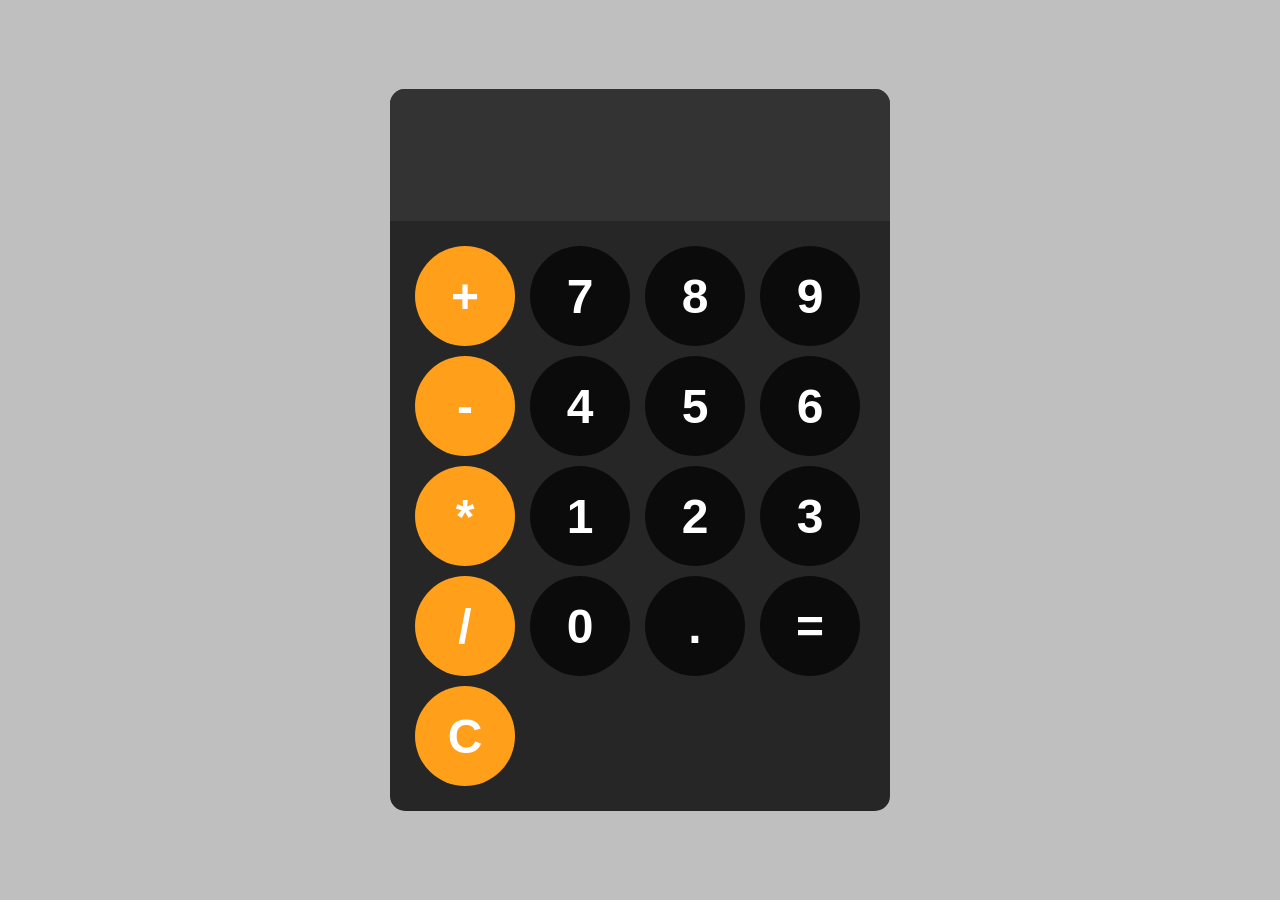
<file: calculator copy/calculator.html>
<!DOCTYPE html>
<html lang="en">
<head>
    <meta charset="UTF-8">
    <meta name="viewport" content="width=device-width, initial-scale=1.0">
    <title>calculator</title>
    <link rel="stylesheet" href="calculator.css">
</head>
<body>
    <div id="calculator">
        <input id="display" readonly>
        <div id="keys">
            <button onclick="appendToDisplay('+')" class="opp">+</button>
            <button onclick="appendToDisplay('7')">7</button>
            <button onclick="appendToDisplay('8')">8</button>
            <button onclick="appendToDisplay('9')">9</button>
            <button onclick="appendToDisplay('-')" class="opp">-</button>
            <button onclick="appendToDisplay('4')" >4</button>
            <button onclick="appendToDisplay('5')">5</button>
            <button onclick="appendToDisplay('6')">6</button>
                    <button onclick="appendToDisplay('*') " class="opp">*</button>
            <button onclick="appendToDisplay('1')" >1</button>
            <button onclick="appendToDisplay('2')">2</button>
            <button onclick="appendToDisplay('3')">3</button>
            <button onclick="appendToDisplay('/')" class="opp">/</button>
            <button onclick="appendToDisplay('0')">0</button>
            <button onclick="appendToDisplay('.')" >.</button>
            <button onclick="calculate()">=</button>
            <button onclick="clearDisplay()" class="opp">C</button>


        </div>
    </div>
    <script src="calculator.js"></script>
</body>
</html>
</file>
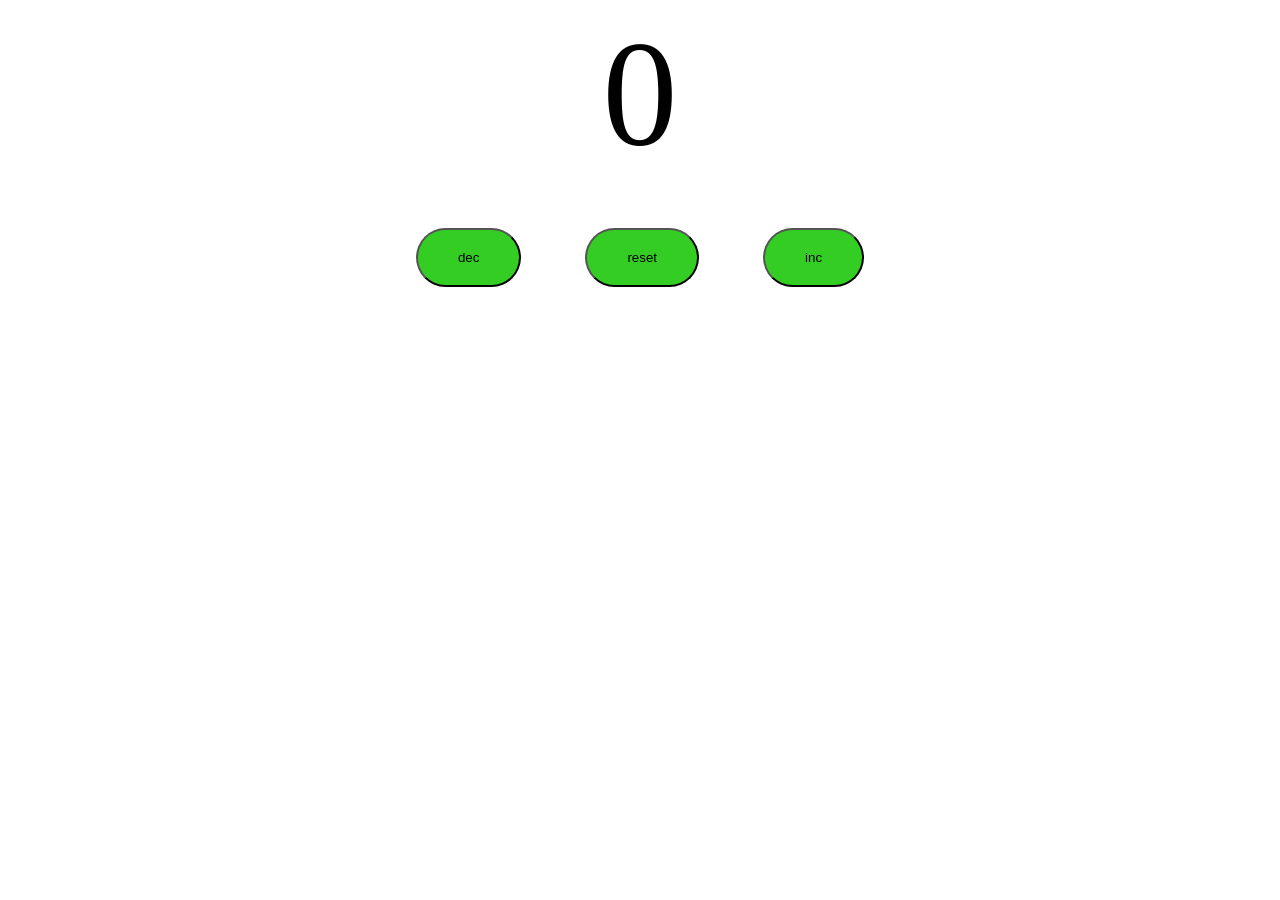
<file: counter/counter.html>
<!DOCTYPE html>
<html lang="en">
<head>
    <meta charset="UTF-8">
    <meta name="viewport" content="width=device-width, initial-scale=1.0">
    <title>counter</title>
    <link rel="stylesheet" href="counter.css">
</head>
<body>
    <label id="box1">0</label><br>
    <div id="b">
        <button class="bu" id="b3">dec</button>
        <button class="bu" id="b2">reset</button>
        <button class="bu" id="b1">inc</button>
    </div>
   
    
    <script src="counter.js"></script>
</body>
</html>
</file>
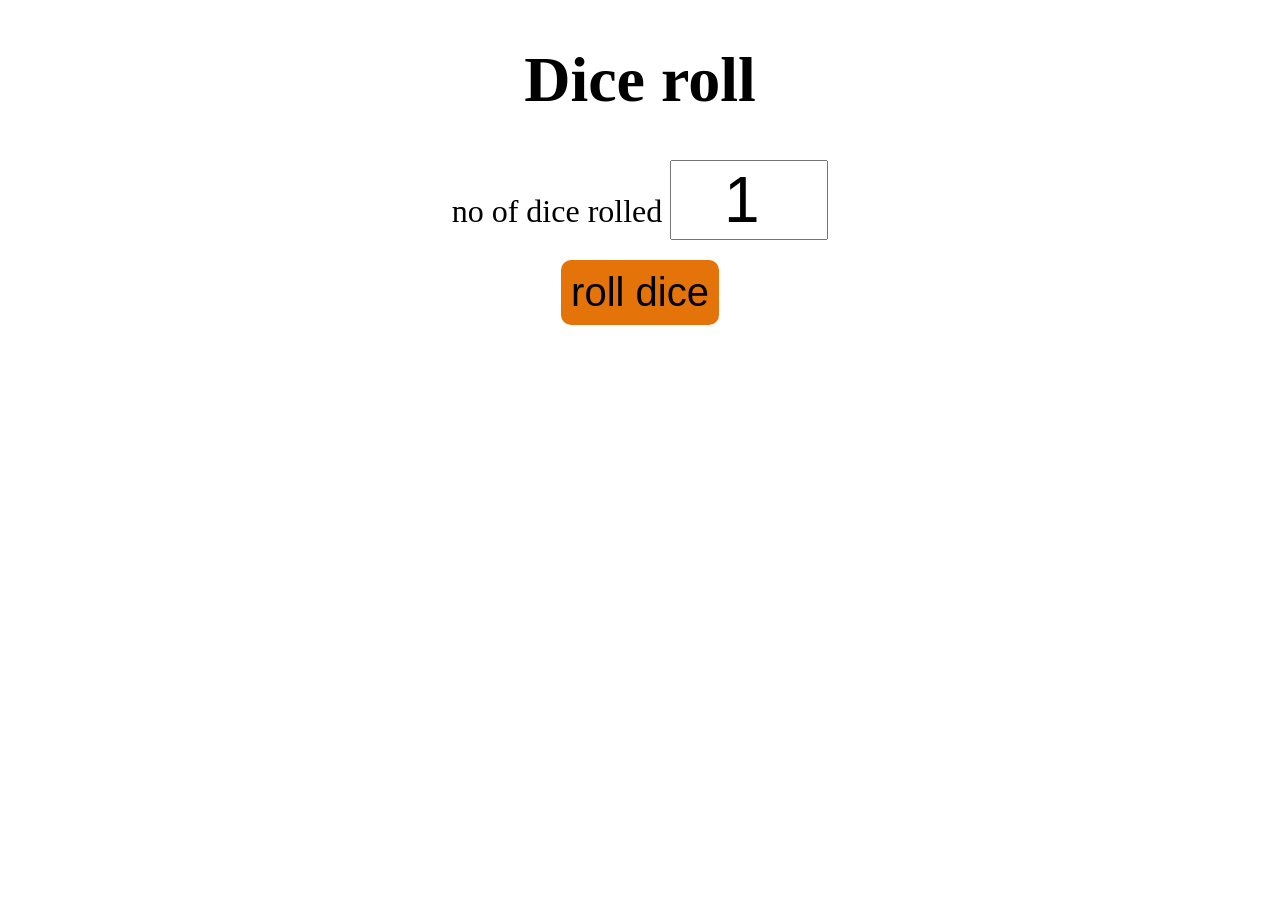
<file: dice/dice.html>
<!DOCTYPE html>
<html lang="en">
<head>
    <meta charset="UTF-8">
    <meta name="viewport" content="width=device-width, initial-scale=1.0">
    <title>dice</title>
    <link rel="stylesheet" href="dice.css">
</head>
<body>
    <div id="container">
        <h1>Dice roll</h1>
        <label>no of dice rolled</label> 
        <input type="number" id="numofdice" value="1" min="1">
        <br>
        <button onclick="rolldice()">roll dice</button>
        <div id="DiceResult"></div>
        <div id="DiceImage"></div>
    </div>

    <script src="dice.js"></script>
</body>
</html>
</file>
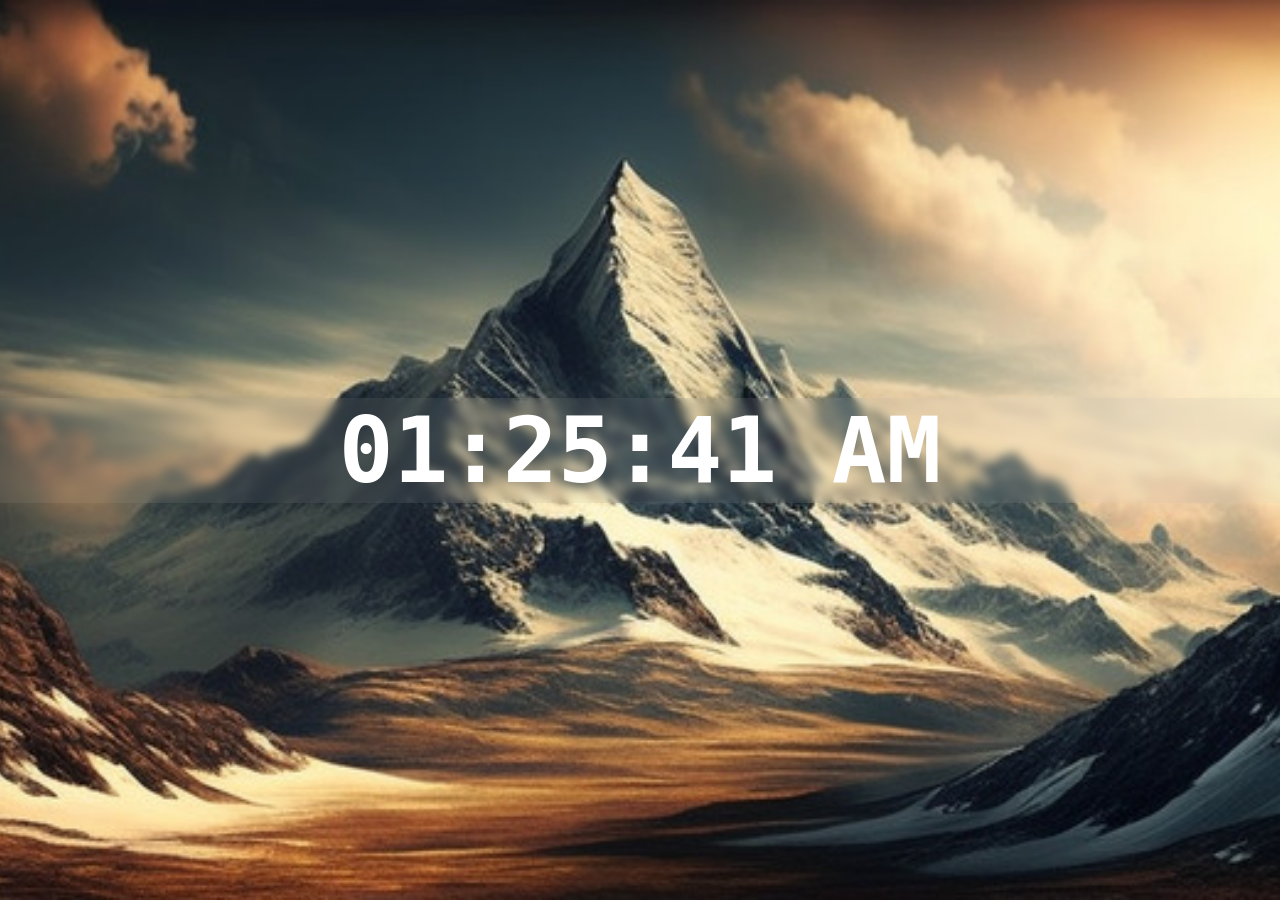
<file: digitalclock/clock.html>
<!DOCTYPE html>
<html lang="en">
<head>
    <meta charset="UTF-8">
    <meta name="viewport" content="width=device-width, initial-scale=1.0">
    <title>Digital Clock</title>
    <link rel="stylesheet" href="clock.css">
</head>
<body>
    <div id="clock-container">
        <div id="clock">00:00:00</div>
    </div>
    <script src="clock.js"></script>
</body>
</html>
</file>
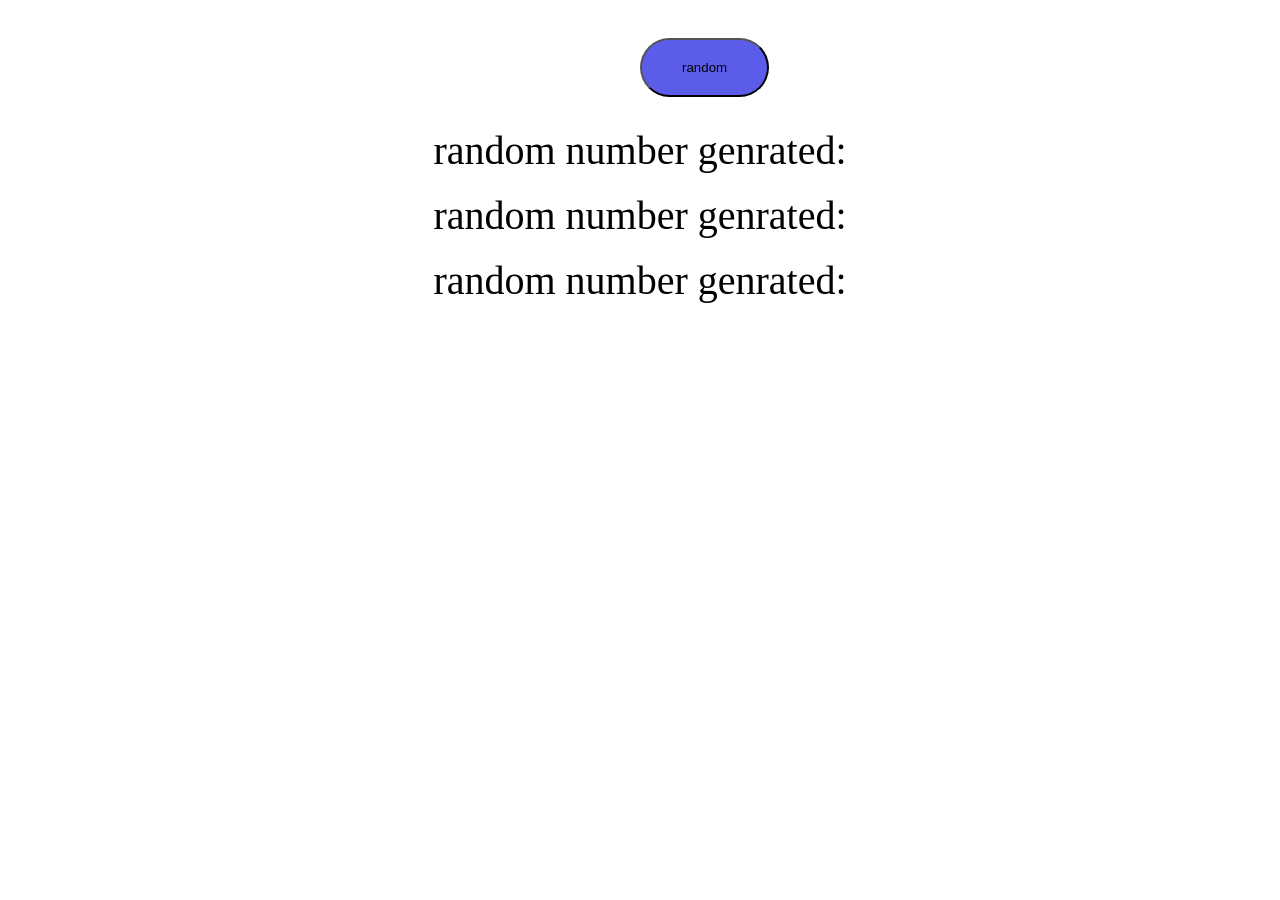
<file: random/random.html>
<!DOCTYPE html>
<html lang="en">
<head>
    <meta charset="UTF-8">
    <meta name="viewport" content="width=device-width, initial-scale=1.0">
    <title>random</title>
    <link rel="stylesheet" href="random.css">
</head>
<body>
    <button class="b1" id="b">random</button>
    <br>
    <label class="l" id="l1">random number genrated:</label>
    <br>
    <label class="l" id="l2">random number genrated:</label>
    <br>
    <label class="l" id="l3">random number genrated:</label>
    <script src="random.js"></script>
</body>
</html>
</file>
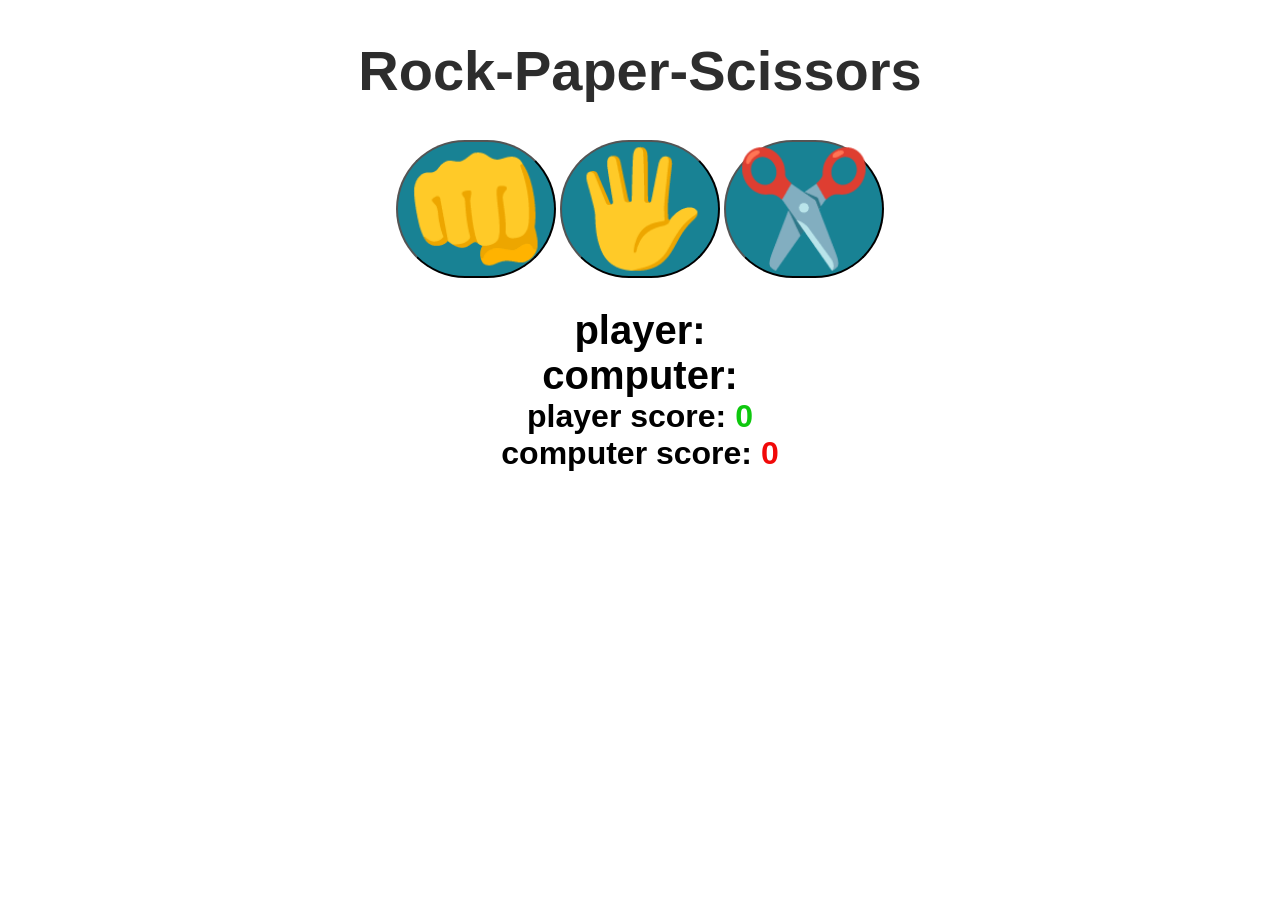
<file: rps/rps.html>
<!DOCTYPE html>
<html lang="en">
<head>
    <meta charset="UTF-8">
    <meta name="viewport" content="width=device-width, initial-scale=1.0">
    <title>rps</title>
    <link rel="stylesheet" href="rps.css">
</head>
<body>
    <h1>Rock-Paper-Scissors</h1>
    <div class="choices">
        <button onclick="playgames('rock')">👊</button>
        <button onclick="playgames('paper')">🖐️</button>
        <button onclick="playgames('scissors')">✂️</button>
    </div>
    <div id="playerdisplay"> player:</div>
    <div id="computerdisplay"> computer:</div>
    <div id="result"></div>
    <div class="score"> player score:
        <span id="playerscore"> 0</span>
    </div>
    <div class="score"> computer score:
        <span id="computerscore"> 0</span>
    </div>
    <script src="rps.js"></script>
</body>
</html>
</file>
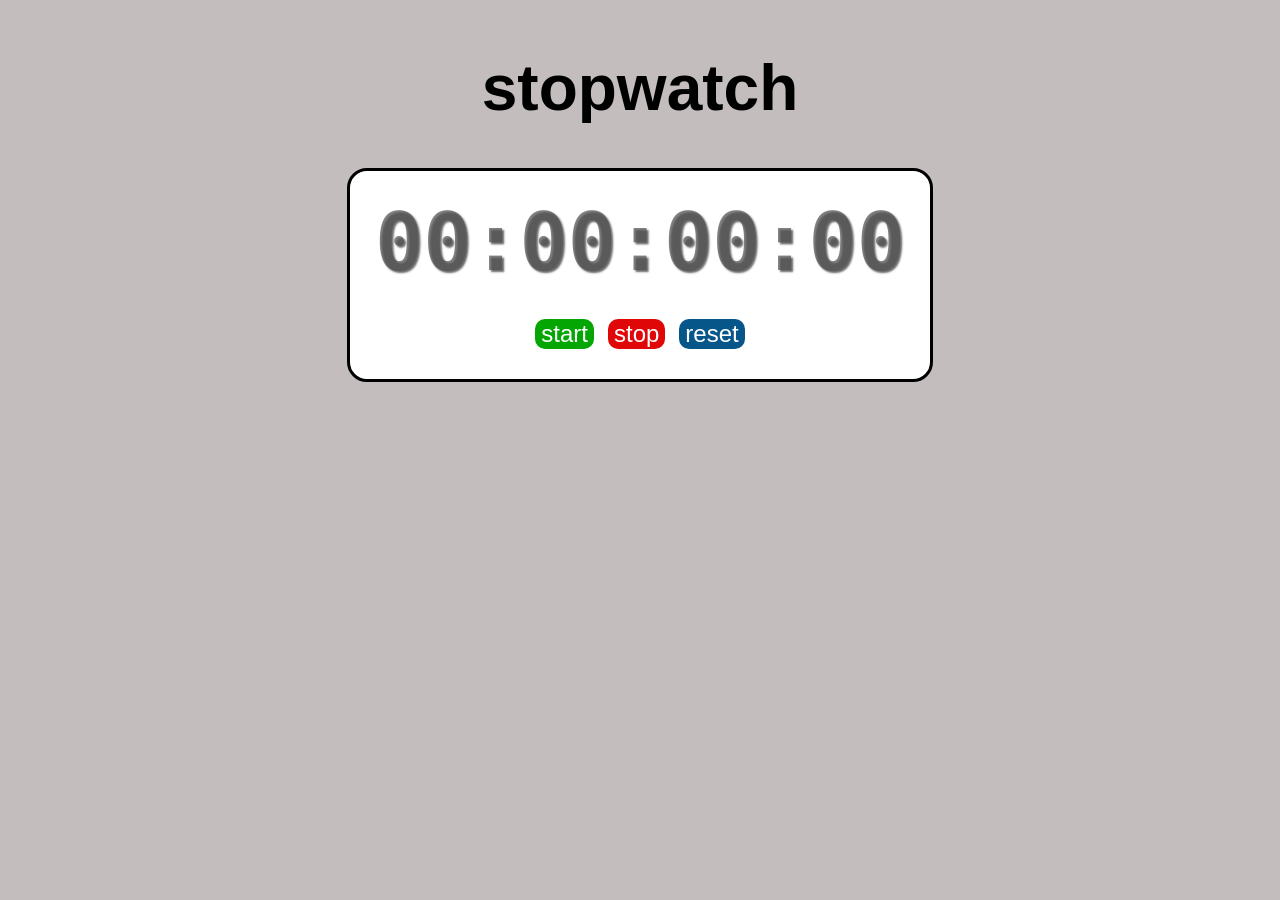
<file: stopwatch/stopwatch.html>
<!DOCTYPE html>
<html lang="en">
<head>
    <meta charset="UTF-8">
    <meta name="viewport" content="width=device-width, initial-scale=1.0">
    <title>stopwatch</title>
    <link rel="stylesheet" href="stopwatch.css">
</head>
<body>
    <h1 id="myH1">stopwatch</h1>
    <div id="container">
        <div id="display">
            00:00:00:00
        </div>
        <div id="controls">
            <button id="startbtn" onclick="start()">start</button>
            <button id="stopbtn" onclick="stop()">stop</button>
            <button id="resetbtn" onclick="reset()">reset</button>
        </div>
    </div>
    <script src="stopwatch.js"></script>
</body>
</html>
</file>
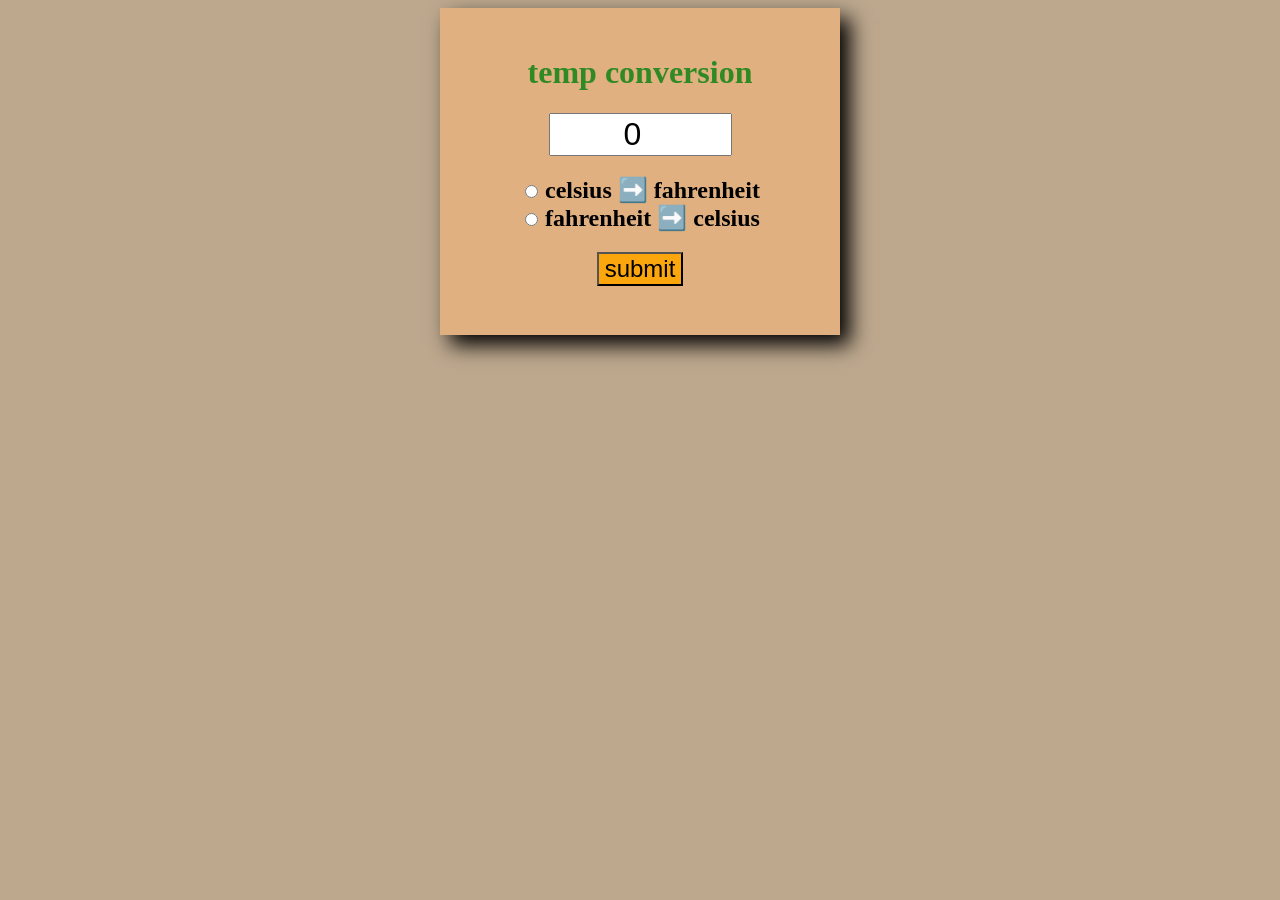
<file: temp conversion/temp.html>
<!DOCTYPE html>
<html lang="en">
<head>
    <meta charset="UTF-8">
    <meta name="viewport" content="width=device-width, initial-scale=1.0">
    <title>temp</title>
    <link rel="stylesheet" href="temp.css">
</head>
<body>
    <form>
        <h1>temp conversion </h1>
        <input type="number" value="0" id="textbox">
        <br>
        <input type="radio" id="tof" name="unit">
        <label for="tof">celsius ➡️ fahrenheit</label>
        <br>
        <input type="radio" id="toc" name="unit">
        <label for="toc">fahrenheit ➡️ celsius</label>
        <br>
        <button type="button" onclick="convert()">submit</button>
        <p id="result"></p>
    </form>
    <script src="temp.js"></script>
</body>
</html>
</file>
<file: calculator copy/calculator.css>
body{
    margin: 0;
    display: flex;
    justify-content: center ;
    align-items: center;
    height: 100vh;
    background-color: hsl(0, 0%, 75%);
}
#calculator{
    font-family: Arial, Helvetica, sans-serif;
    background-color: hsl(0, 0%, 15%);
    border-radius: 15px;
    max-width: 500px;
    overflow: hidden;
}
#display{
    width: 100%;
    padding: 20px;
    font-size: 5rem;
    text-align: left;
    border: none;
    background-color: hsl(0, 0%,20%);
    color: white;
}

#keys{
    display: grid;
    grid-template-columns: repeat(4,1fr);
    gap: 10px;
    padding: 25px;
}
button{
    width: 100px;
    height: 100px;
    border-radius: 50px;
    border: none;
    background-color: rgba(0, 0, 0, 0.7);
    color: white;
    font-size: 3rem;
    font-weight: bold;
    cursor: pointer;
}
button:hover{
    background-color: rgba(0, 0, 0, 0.5);
}
button:active{
    background-color: rgba(0, 0, 0, 0.6);
}
.opp{
    background-color: hsl(35,100%,55%)
}
.opp:hover{
    background-color: hsl(35,100%,65%)
}
.opp:active{
    background-color: hsl(35,100%,75%)
}
</file>
<file: counter/counter.css>
#box1{
    display: block;
    font-size: 150px;
    text-align: center;
}
#b{
    text-align: center; 
}
.bu{
    padding: 20px 40px;
    margin: 30px;
    border-radius: 50px;
    background-color:rgb(52, 205, 36);
}
.bu:hover{
    background-color:rgb(40, 143, 28);
}
</file>
<file: dice/dice.css>
#container{
    text-align: center;
    font-size: 2em;
}
button{
    font-size: 1.25em;
    padding: 10px 10px;
    margin-top: 20px;
    border-radius: 10px;
    border: none;
    background-color: rgb(228, 115, 9);
    cursor: pointer;
}
button:hover{
    background-color: rgb(159, 81, 8);
}
button:active{
    background-color: rgb(127, 72, 22);
}
input{
    font-size: 2em;
    width: 150px;
    text-align: center;
}
#DiceResult{
    margin: 25px;
}
#DiceImage img{
    width: 150px;
}
</file>
<file: digitalclock/clock.css>
body{
    margin: 0;
    background-image: url(img.jpg);
    background-position: center;
    background-repeat: no-repeat;
    background-size: cover;
    background-attachment: fixed;
}
#clock-container{
    display: flex;
    justify-content: center;
    align-items: center;
    height: 100vh;
}
#clock{
    font-family: monospace;
    font-size: 7em;
    font-weight: bold;
    text-align: center;
    color: rgb(255, 255, 255);
    backdrop-filter: blur(5px);
    background-color: rgba(189, 184, 184, 0.1 );
    width: 100%;
}
</file>
<file: random/random.css>
.b1{
    padding: 20px 40px;
    margin: 30px;
    margin-left: 50%;
    border-radius: 30px;
    background-color: rgb(92, 92, 235);
}
.l{
    display: block;
    font-size: 40px;
    text-align: center;
}
</file>
<file: rps/rps.css>
body{
    font-family: Arial, Helvetica, sans-serif;
    font-weight: bold;
    margin: 0px; 
    display: flex;
    flex-direction: column;
    align-items: center;
}
h1{
    font-size: 3.5rem;
    color: rgba(0, 0, 0, 0.822);
}
.choices{
    margin-bottom: 30px;

}
.choices button{
    font-size: 7rem;
    min-width: 160px;
    margin: 0px,10px;
    background-color: rgb(24, 130, 148);
    border-radius: 250px;
    cursor: pointer;
    transition: background-color 0.5s ease;
}
.choices button:hover{
    background-color: rgb(30, 169, 194);
}
#playerdisplay {
    font-size: 2.5rem;
}
#computerdisplay {
    font-size: 2.5rem;
}
#result{
    font-size: 5rem;
}
.score{
    font-size: 2rem;
}
.greentext, #playerscore{
    color: rgb(14, 200, 14);
}
.redtext, #computerscore{
    color: rgb(241, 9, 9);
}
</file>
<file: stopwatch/stopwatch.css>
body{
    display: flex;
    flex-direction: column;
    background-color: rgb(195, 189, 189);
    text-align: center;
}
#myH1{
    font-size: 4rem;
    font-family: Arial, Helvetica, sans-serif;
}
#container{
    display: flex;
    flex-direction: column;
    background-color: white;
    padding: 25px;
    margin: auto;
    text-align: center;
    border: 3px solid;
    border-radius: 20px;
}
#display{
    font-size: 5rem;
    font-family: monospace;
    font-weight: bold;
    color: rgba(86, 85, 85, 0.742);
    text-shadow: 2px 2px 2px rgba(0, 0, 0, 0.594);
    margin-bottom: 25px;
}
#controls button{
    font-size: 1.5em;
    font-weight: lighter;
    margin: 5px;
    padding: auto;
    min-width: 20px;
    border: none;
    border-radius: 10px;
    cursor: pointer;
    color: white;
    transition: 0.5s ease;
}
#startbtn{
    background-color: rgb(4, 166, 4);
}
#stopbtn{
    background-color: rgb(223, 7, 7);
}
#resetbtn{
    background-color:rgb(7, 86, 138);
}
#startbtn:hover{
    background-color: rgba(4, 166, 74, 0.692);
}
#stopbtn:hover{
    background-color: rgba(223, 7, 75, 0.44);
}
#resetbtn:hover{
    background-color: rgba(7, 86, 138, 0.622);
}
</file>
<file: temp conversion/temp.css>
body{
    background-color: rgb(189, 168, 142);
}
h1{
    color: rgba(8, 130, 14, 0.822);   
}
form{
    background-color: rgb(224, 176, 128);
    text-align: center;
    max-width: 350px;
    margin: auto;
    padding: 25px;
    box-shadow: 10px 10px 20px;
}
#textbox{
    max-width: 50%;
    text-align: center;
    font-size: 2em;
    margin-bottom: 20px;
}
label{
    font-size: 1.5em;
    font-weight: bold;
}
button{
    margin-top: 20px;
    background-color: rgba(255, 166, 0, 0.89);
    font-size: 1.5em;
    cursor: pointer;
}
button:hover{
    background-color: rgb(182, 106, 0);
}
#result{
    font-size: 1.5em;
    font-weight: bold;
}
</file>
